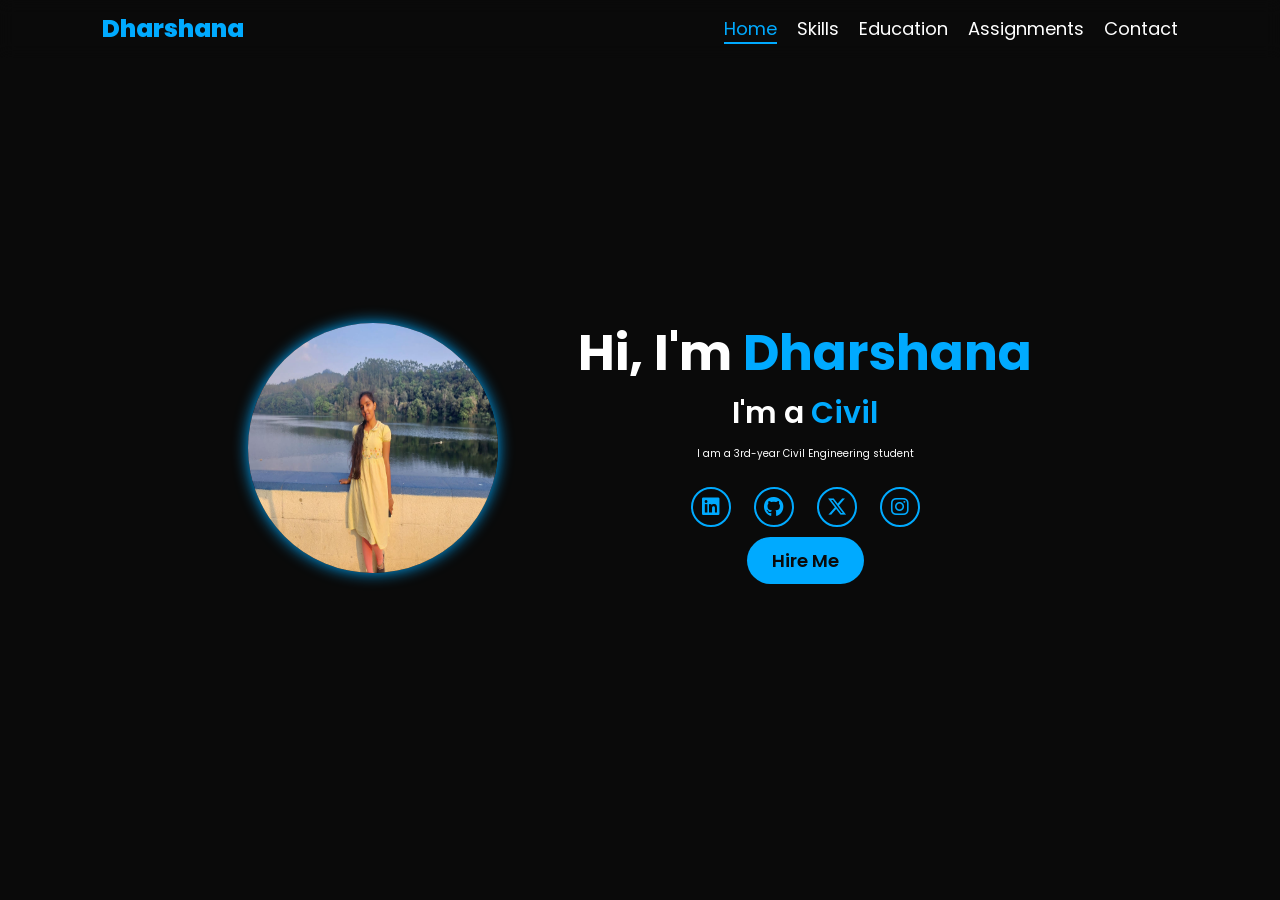
<file: index.html>
<!DOCTYPE html>
<html lang="en">
<head>
    <meta charset="UTF-8">
    <meta name="viewport" content="width=device-width, initial-scale=1.0">
    <link rel="stylesheet" href="Assets/Assets.css/index.css">
    <link rel="stylesheet" href="https://cdnjs.cloudflare.com/ajax/libs/font-awesome/6.5.2/css/all.min.css">  <!-- Font Awesome for Icons -->
    <title>Portfolio Website</title>
</head>
<body>

<header>
    <a href="index.html" class="logo">Dharshana</a>
    <button class="menu-btn" onclick="toggleMenu()">☰</button>
    <nav id="nav">
        <a href="index.html" class="active">Home</a>
        <a href="skills.html">Skills</a>
        <a href="education.html">Education</a>
        <a href="assignment.html">Assignments</a>
        <a href="contact.html">Contact</a>
    </nav>
</header>

<section class="home" id="home">
    <div class="home-img">
        <img src="Assets/Assets.image/WhatsApp Image 2025-04-14 at 13.18.08_253b0647.jpg" alt="Profile Picture">  <!-- Add your profile picture -->
    </div>
    <div class="home-content">
        <h1>Hi, I'm <span>Dharshana</span></h1>
        <h3 class="typing-text">I'm a <span id="typing"></span></h3>
        <p>I am a 3rd-year Civil Engineering student</p>

        <!-- Social Media Icons -->
        <div class="social-icons">
            <a href="https://www.linkedin.com/in/your-profile" target="_blank"><i class="fa-brands fa-linkedin"></i></a>
            <a href="https://github.com/your-profile" target="_blank"><i class="fa-brands fa-github"></i></a>
            <a href="https://twitter.com/your-profile" target="_blank"><i class="fa-brands fa-x-twitter"></i></a>
            <a href="https://www.instagram.com/your-profile" target="_blank"><i class="fa-brands fa-instagram"></i></a>
        </div>

        <a href="contact.html" class="btn">Hire Me</a>
    </div>
</section>

<script>
function toggleMenu() {
    document.getElementById("nav").classList.toggle("active");
}

const typingText = ["Civil Engineer,CAD Designer,Automation Enthusiast"];
let typingIndex = 0;
let charIndex = 0;
let typingElement = document.getElementById("typing");

function typeEffect() {
    if (charIndex < typingText[typingIndex].length) {
        typingElement.innerHTML += typingText[typingIndex].charAt(charIndex);
        charIndex++;
        setTimeout(typeEffect, 100);
    } else {
        setTimeout(eraseEffect, 1500);
    }
}

function eraseEffect() {
    if (charIndex > 0) {
        typingElement.innerHTML = typingText[typingIndex].substring(0, charIndex - 1);
        charIndex--;
        setTimeout(eraseEffect, 50);
    } else {
        typingIndex = (typingIndex + 1) % typingText.length;
        setTimeout(typeEffect, 500);
    }
}

document.addEventListener("DOMContentLoaded", function() {
    setTimeout(typeEffect, 500);
});
</script>

</body>
</html>
</file>
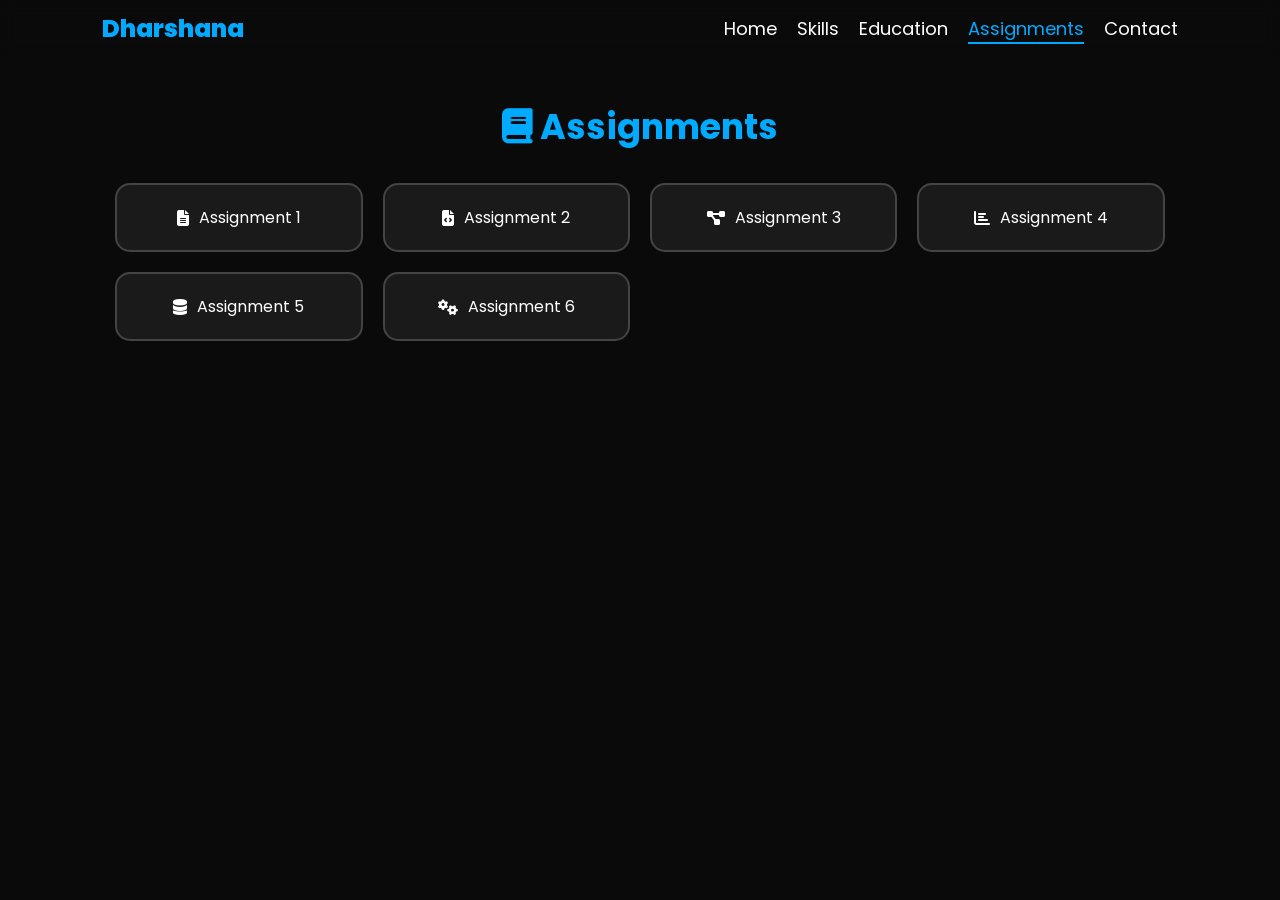
<file: assignment.html>
<!DOCTYPE html>
<html lang="en">
<head>
    <meta charset="UTF-8">
    <title>Assignments - Dharshana</title>
    <link rel="stylesheet" href="Assets/Assets.css/Assignments.css">
    <link rel="stylesheet" href="https://cdnjs.cloudflare.com/ajax/libs/font-awesome/6.5.2/css/all.min.css">
    <style>
        .pdf-viewer {
            margin-top: 3rem;
            display: none;
        }

        .pdf-viewer iframe {
            width: 100%;
            height: 500px;
            border: 2px solid #ffae00;
            border-radius: 10px;
        }
    </style>
</head>
<body>

<header>
    <a href="index.html" class="logo">Dharshana</a>
    <nav>
        <a href="index.html">Home</a>
        <a href="skills.html">Skills</a>
        <a href="education.html">Education</a>
        <a href="assignment.html" class="active">Assignments</a>
        <a href="contact.html">Contact</a>
    </nav>
</header>

<section class="assignments" id="assignments">
    <h2><i class="fa-solid fa-book"></i> Assignments</h2>
    <div class="assignment-tabs">
        <div class="tab" onclick="showPDF('pdfs/assignment1.pdf')"><i class="fa-solid fa-file-lines"></i> Assignment 1</div>
        <div class="tab" onclick="showPDF('pdfs/assignment2.pdf')"><i class="fa-solid fa-file-code"></i> Assignment 2</div>
        <div class="tab" onclick="showPDF('pdfs/assignment3.pdf')"><i class="fa-solid fa-diagram-project"></i> Assignment 3</div>
        <div class="tab" onclick="showPDF('pdfs/assignment4.pdf')"><i class="fa-solid fa-chart-bar"></i> Assignment 4</div>
        <div class="tab" onclick="showPDF('pdfs/assignment5.pdf')"><i class="fa-solid fa-database"></i> Assignment 5</div>
        <div class="tab" onclick="showPDF('pdfs/assignment6.pdf')"><i class="fa-solid fa-gears"></i> Assignment 6</div>
    </div>

    <div class="pdf-viewer" id="pdf-viewer">
        <iframe id="pdf-frame" src="" frameborder="0"></iframe>
    </div>
</section>

<script>
    function showPDF(pdfUrl) {
        const viewer = document.getElementById('pdf-viewer');
        const frame = document.getElementById('pdf-frame');
        frame.src = pdfUrl;
        viewer.style.display = 'block';
    }
</script>

</body>
</html>
</file>
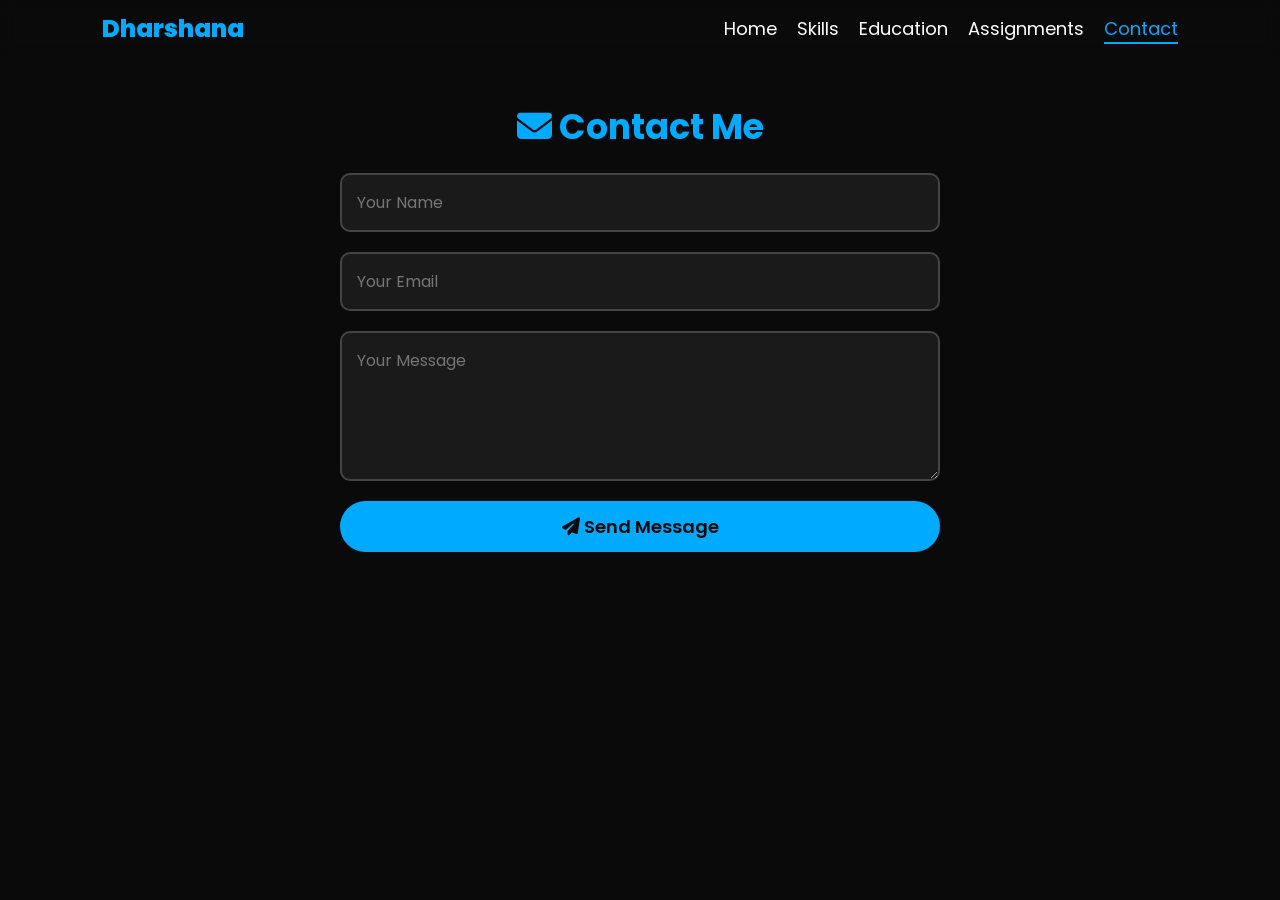
<file: contact.html>
<!DOCTYPE html>
<html lang="en">
<head>
    <meta charset="UTF-8">
    <title>Contact</title>
    <link rel="stylesheet" href="Assets/Assets.css/contact.css">
    <link rel="stylesheet" href="https://cdnjs.cloudflare.com/ajax/libs/font-awesome/6.5.2/css/all.min.css">
</head>
<body>

<header>
    <a href="index.html" class="logo">Dharshana</a>
    <nav>
        <a href="index.html">Home</a>
        <a href="skills.html">Skills</a>
        <a href="education.html">Education</a>
        <a href="assignment.html">Assignments</a>
        <a href="contact.html" class="active">Contact</a>
    </nav>
</header>

<section class="contact" id="contact">
    <h2><i class="fa-solid fa-envelope"></i> Contact Me</h2>
    <form action="#" method="POST">
        <input type="text" name="name" placeholder="Your Name" required>
        <input type="email" name="email" placeholder="Your Email" required>
        <textarea name="message" placeholder="Your Message" required></textarea>
        <button type="submit" class="btn"><i class="fa-solid fa-paper-plane"></i> Send Message</button>
    </form>
</section>

</body>
</html>
</file>
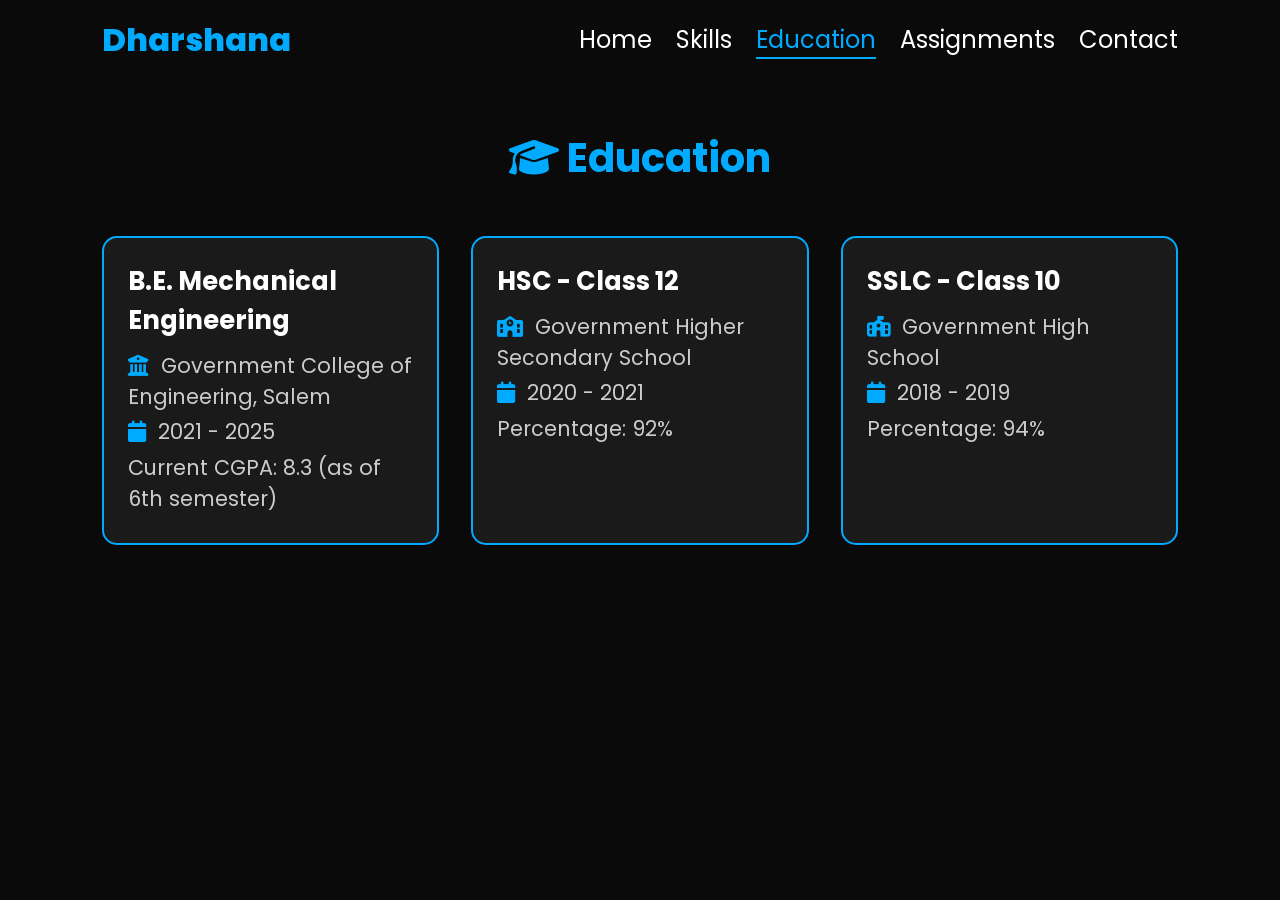
<file: education.html>
<!DOCTYPE html>
<html lang="en">
<head>
    <meta charset="UTF-8">
    <title>Education - Dharshana </title>
    <link rel="stylesheet" href="Assets/Assets.css/education.css">
    <link rel="stylesheet" href="https://cdnjs.cloudflare.com/ajax/libs/font-awesome/6.5.2/css/all.min.css">
</head>
<body>

<header>
    <a href="index.html" class="logo">Dharshana</a>
    <nav>
        <a href="index.html">Home</a>
        <a href="skills.html">Skills</a>
        <a href="education.html" class="active">Education</a>
        <a href="assignment.html">Assignments</a>
        <a href="contact.html">Contact</a>
    </nav>
</header>

<section class="education" id="education">
    <h2><i class="fa-solid fa-graduation-cap"></i> Education</h2>
    <div class="edu-container">

        <div class="edu-box">
            <h3>B.E. Mechanical Engineering</h3>
            <p><i class="fa-solid fa-building-columns"></i> Government College of Engineering, Salem</p>
            <p><i class="fa-solid fa-calendar"></i> 2021 - 2025</p>
            <p>Current CGPA: 8.3 (as of 6th semester)</p>
        </div>

        <div class="edu-box">
            <h3>HSC - Class 12</h3>
            <p><i class="fa-solid fa-school"></i> Government Higher Secondary School</p>
            <p><i class="fa-solid fa-calendar"></i> 2020 - 2021</p>
            <p>Percentage: 92%</p>
        </div>

        <div class="edu-box">
            <h3>SSLC - Class 10</h3>
            <p><i class="fa-solid fa-school-flag"></i> Government High School</p>
            <p><i class="fa-solid fa-calendar"></i> 2018 - 2019</p>
            <p>Percentage: 94%</p>
        </div>

    </div>
</section>

</body>
</html>
</file>
<file: Assets/Assets.css/index.css>
@import url('https://fonts.googleapis.com/css2?family=Poppins:wght@300;400;600&display=swap');

* {
    margin: 0;
    padding: 0;
    box-sizing: border-box;
    text-decoration: none;
    border: none;
    outline: none;
    font-family: 'Poppins', sans-serif;
}

html {
    font-size: 62.5%;
    scroll-behavior: smooth;
}

body {
    background: #0a0a0a;
    color: #ffffff;
    width: 100%;
    height: 100vh;
}

/* Header */
header {
    position: fixed;
    width: 100%;
    padding: 1rem 8%;
    display: flex;
    justify-content: space-between;
    align-items: center;
    background: rgba(10, 10, 10, 0.9);
    backdrop-filter: blur(8px);
    z-index: 100;
}

.logo {
    font-size: 2.5rem;
    color: #00aaff;
    font-weight: 800;
    cursor: pointer;
}

.logo:hover {
    transform: scale(1.1);
}

nav {
    display: flex;
    gap: 2rem;
}

nav a {
    font-size: 1.8rem;
    color: #ffffff;
    transition: 0.3s;
}

nav a:hover,
nav a.active {
    color: #00aaff;
    border-bottom: 2px solid #00aaff;
}

/* Mobile Menu */
.menu-btn {
    display: none;
    font-size: 2.5rem;
    background: none;
    border: none;
    color: #ffffff;
    cursor: pointer;
}

@media (max-width: 768px) {
    .menu-btn {
        display: block;
    }
    
    nav {
        display: none;
        flex-direction: column;
        position: absolute;
        top: 70px;
        right: 10px;
        background: rgba(10, 10, 10, 0.9);
        padding: 1rem;
        border-radius: 10px;
    }

    nav.active {
        display: flex;
    }
}

/* Home Section */
.home {
    display: flex;
    justify-content: center;
    align-items: center;
    gap: 8rem;
    min-height: 100vh;
    text-align: center;
}

.home-img img {
    width: 250px;
    height: 250px;
    border-radius: 50%;
    box-shadow: 0 0 15px #00aaff;
}

.home-content h1 {
    font-size: 5rem;
    font-weight: 700;
}

.home-content h3 {
    font-size: 3rem;
    font-weight: 600;
    margin-bottom: 1rem;
}

.home-content span {
    color: #00aaff;
}

/* Social Media Icons */
.social-icons {
    margin-top: 1.5rem;
}

.social-icons a {
    display: inline-flex;
    justify-content: center;
    align-items: center;
    width: 4rem;
    height: 4rem;
    background: transparent;
    border: 2px solid #00aaff;
    font-size: 2rem;
    border-radius: 50%;
    margin: 1rem;
    color: #00aaff;
    transition: 0.3s ease;
}

.social-icons a:hover {
    background: #00aaff;
    color: #0a0a0a;
    box-shadow: 0 0 15px #00aaff;
}

/* Hire Me Button */
.btn {
    display: inline-block;
    padding: 1rem 2.5rem;
    background: #00aaff;
    color: #0a0a0a;
    font-size: 1.8rem;
    font-weight: 600;
    border-radius: 30px;
    transition: 0.3s ease;
}

.btn:hover {
    background: transparent;
    color: #00aaff;
    border: 2px solid #00aaff;
}

/* Sections */
#skills, #education, #contact {
    padding: 6rem 9%;
    text-align: center;
}

h2 {
    font-size: 3rem;
    margin-bottom: 2rem;
    color: #00aaff;
}

ul {
    list-style: none;
    font-size: 1.8rem;
}

ul li {
    margin: 1rem 0;
}

#contact p {
    font-size: 1.8rem;
}

/* Responsive Adjustments */
@media (max-width: 1000px) {
    .home {
        flex-direction: column;
        gap: 4rem;
    }
}

@media (max-width: 768px) {
    .home-content h1 {
        font-size: 4rem;
    }

    .home-content h3 {
        font-size: 2.5rem;
    }

    .home-img img {
        width: 200px;
    }
}
</file>
<file: Assets/Assets.css/Assignments.css>
@import url('https://fonts.googleapis.com/css2?family=Poppins:wght@300;400;600&display=swap');

* {
    margin: 0;
    padding: 0;
    box-sizing: border-box;
    font-family: 'Poppins', sans-serif;
    text-decoration: none;
}

html {
    font-size: 62.5%;
    scroll-behavior: smooth;
}

body {
    background: #0a0a0a;
    color: #ffffff;
    min-height: 100vh;
    width: 100%;
}

/* Header */
header {
    position: fixed;
    top: 0;
    width: 100%;
    padding: 1rem 8%;
    display: flex;
    justify-content: space-between;
    align-items: center;
    background: rgba(10, 10, 10, 0.9);
    backdrop-filter: blur(8px);
    z-index: 100;
}

.logo {
    font-size: 2.5rem;
    color: #00aaff;
    font-weight: 800;
    transition: transform 0.3s ease;
}

.logo:hover {
    transform: scale(1.1);
}

nav {
    display: flex;
    gap: 2rem;
}

nav a {
    font-size: 1.8rem;
    color: #ffffff;
    transition: 0.3s;
}

nav a:hover,
nav a.active {
    color: #00aaff;
    border-bottom: 2px solid #00aaff;
}

/* Assignments Section */
.assignments {
    padding: 10rem 9% 6rem;
    text-align: center;
}

.assignments h2 {
    font-size: 3.5rem;
    color: #00aaff;
    margin-bottom: 3rem;
}

.assignment-tabs {
    display: grid;
    grid-template-columns: repeat(auto-fit, minmax(220px, 1fr));
    gap: 2rem;
}

.tab {
    background: #1a1a1a;
    padding: 2rem;
    border-radius: 15px;
    border: 2px solid #444;
    font-size: 1.6rem;
    color: #ffffff;
    display: flex;
    align-items: center;
    gap: 1rem;
    justify-content: center;
    transition: 0.3s ease;
    cursor: pointer;
}

.tab:hover {
    border-color: #00aaff;
    background: #2a2a2a;
    box-shadow: 0 0 10px #00aaff;
    color: #00aaff;
}

/* Responsive */
@media (max-width: 768px) {
    html {
        font-size: 55%;
    }

    .assignments h2 {
        font-size: 3rem;
    }

    .tab {
        font-size: 1.5rem;
    }
}
</file>
<file: Assets/Assets.css/contact.css>
@import url('https://fonts.googleapis.com/css2?family=Poppins:wght@300;400;600&display=swap');

* {
    margin: 0;
    padding: 0;
    box-sizing: border-box;
    text-decoration: none;
    font-family: 'Poppins', sans-serif;
}

html {
    font-size: 62.5%;
    scroll-behavior: smooth;
}

body {
    background: #0a0a0a;
    color: #ffffff;
    width: 100%;
    min-height: 100vh;
}

/* Header */
header {
    position: fixed;
    width: 100%;
    padding: 1rem 8%;
    display: flex;
    justify-content: space-between;
    align-items: center;
    background: rgba(10, 10, 10, 0.9);
    backdrop-filter: blur(8px);
    z-index: 100;
}

.logo {
    font-size: 2.5rem;
    color: #00aaff;
    font-weight: 800;
    cursor: pointer;
    transition: transform 0.3s ease;
}

.logo:hover {
    transform: scale(1.1);
}

nav {
    display: flex;
    gap: 2rem;
}

nav a {
    font-size: 1.8rem;
    color: #ffffff;
    transition: 0.3s;
}

nav a:hover,
nav a.active {
    color: #00aaff;
    border-bottom: 2px solid #00aaff;
}

/* Contact Section */
.contact {
    padding: 10rem 9% 6rem;
    text-align: center;
}

.contact h2 {
    font-size: 3.5rem;
    color: #00aaff;
    margin-bottom: 2rem;
}

.contact form {
    max-width: 600px;
    margin: 0 auto;
    display: flex;
    flex-direction: column;
    gap: 2rem;
}

.contact input,
.contact textarea {
    width: 100%;
    padding: 1.5rem;
    font-size: 1.6rem;
    background: #1a1a1a;
    color: #fff;
    border: 2px solid #444;
    border-radius: 10px;
    transition: 0.3s ease;
}

.contact input:focus,
.contact textarea:focus {
    border-color: #00aaff;
    box-shadow: 0 0 8px #00aaff;
}

.contact textarea {
    resize: vertical;
    min-height: 150px;
}

/* Submit Button */
.btn {
    display: inline-block;
    padding: 1.2rem 2.5rem;
    background: #00aaff;
    color: #0a0a0a;
    font-size: 1.8rem;
    font-weight: 600;
    border-radius: 30px;
    transition: 0.3s ease;
    cursor: pointer;
    border: none;
}

.btn:hover {
    background: transparent;
    color: #00aaff;
    border: 2px solid #00aaff;
}

/* Responsive */
@media (max-width: 768px) {
    html {
        font-size: 55%;
    }

    .contact h2 {
        font-size: 3rem;
    }

    .contact form {
        padding: 0 2rem;
    }
}
</file>
<file: Assets/Assets.css/education.css>
@import url('https://fonts.googleapis.com/css2?family=Poppins:wght@300;400;600&display=swap');

* {
    margin: 0;
    padding: 0;
    box-sizing: border-box;
    font-family: 'Poppins', sans-serif;
    text-decoration: none;
}

body {
    background: #0a0a0a;
    color: #ffffff;
    width: 100%;
    min-height: 100vh;
}

/* Header */
header {
    position: fixed;
    width: 100%;
    padding: 1rem 8%;
    display: flex;
    justify-content: space-between;
    align-items: center;
    background: rgba(10, 10, 10, 0.9);
    backdrop-filter: blur(8px);
    z-index: 100;
}

.logo {
    font-size: 2rem;
    color: #00aaff;
    font-weight: 800;
    cursor: pointer;
}

nav {
    display: flex;
    gap: 1.5rem;
}

nav a {
    font-size: 1.5rem;
    color: #ffffff;
    transition: 0.3s;
}

nav a:hover,
nav a.active {
    color: #00aaff;
    border-bottom: 2px solid #00aaff;
}

/* Education Section */
.education {
    padding: 8rem 8% 4rem;
    text-align: center;
}

.education h2 {
    font-size: 2.5rem;
    margin-bottom: 3rem;
    color: #00aaff;
}

.edu-container {
    display: grid;
    grid-template-columns: repeat(auto-fit, minmax(300px, 1fr));
    gap: 2rem;
}

.edu-box {
    background: #1a1a1a;
    border: 2px solid #00aaff;
    border-radius: 15px;
    padding: 1.5rem;
    text-align: left;
    transition: transform 0.3s ease, box-shadow 0.3s ease;
}

.edu-box:hover {
    transform: translateY(-5px);
    box-shadow: 0 0 15px #00aaff;
}

.edu-box h3 {
    font-size: 1.6rem;
    color: #ffffff;
    margin-bottom: 0.6rem;
}

.edu-box p {
    font-size: 1.3rem;
    margin: 0.3rem 0;
    color: #cccccc;
}

.edu-box i {
    color: #00aaff;
    margin-right: 6px;
}

/* Responsive Adjustments */
@media (max-width: 768px) {
    .education h2 {
        font-size: 2.2rem;
    }

    .edu-box h3 {
        font-size: 1.5rem;
    }

    .edu-box p {
        font-size: 1.2rem;
    }
}

.logo {
    font-size: 2
}
</file>
